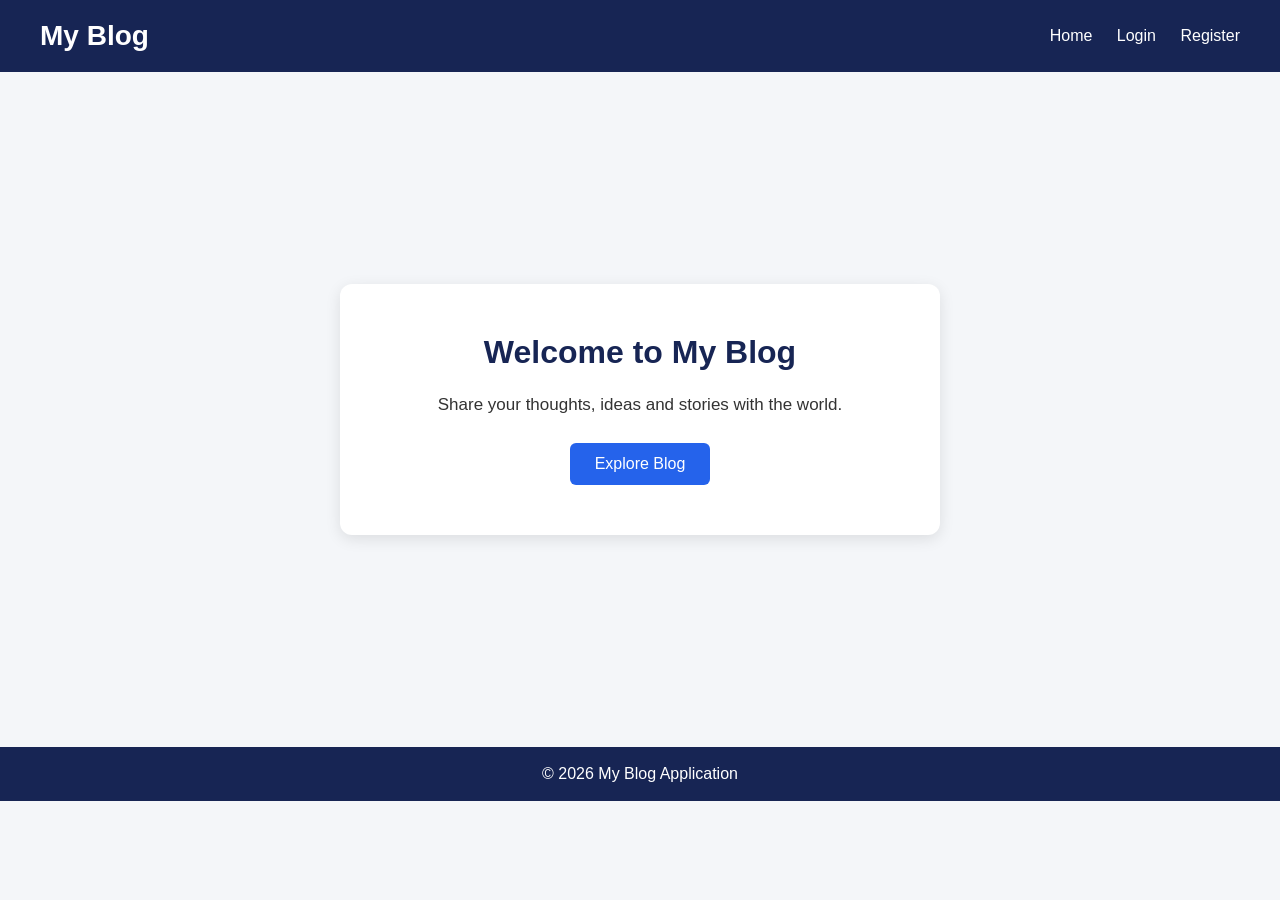
<file: index.html>
<!DOCTYPE html>
<html lang="en">
<head>
    <meta charset="UTF-8">
    <meta name="viewport" content="width=device-width, initial-scale=1.0">

    <title>My Blog Application</title>

    <link rel="stylesheet" href="style.css">
</head>
<body>

    <header>
        <h1>My Blog</h1>

        <nav>
            <a href="index.html">Home</a>
            <a href="login.html">Login</a>
            <a href="register.html">Register</a>
        </nav>
    </header>

    <main>
        <section class="welcome">
            <h2>Welcome to My Blog</h2>

            <p>
                Share your thoughts, ideas and stories
                with the world.
            </p>

            <button onclick="showMessage()">
                Explore Blog
            </button>
        </section>
    </main>

    <footer>
        <p>© 2026 My Blog Application</p>
    </footer>

    <script src="script.js"></script>

</body>
</html>
</file>
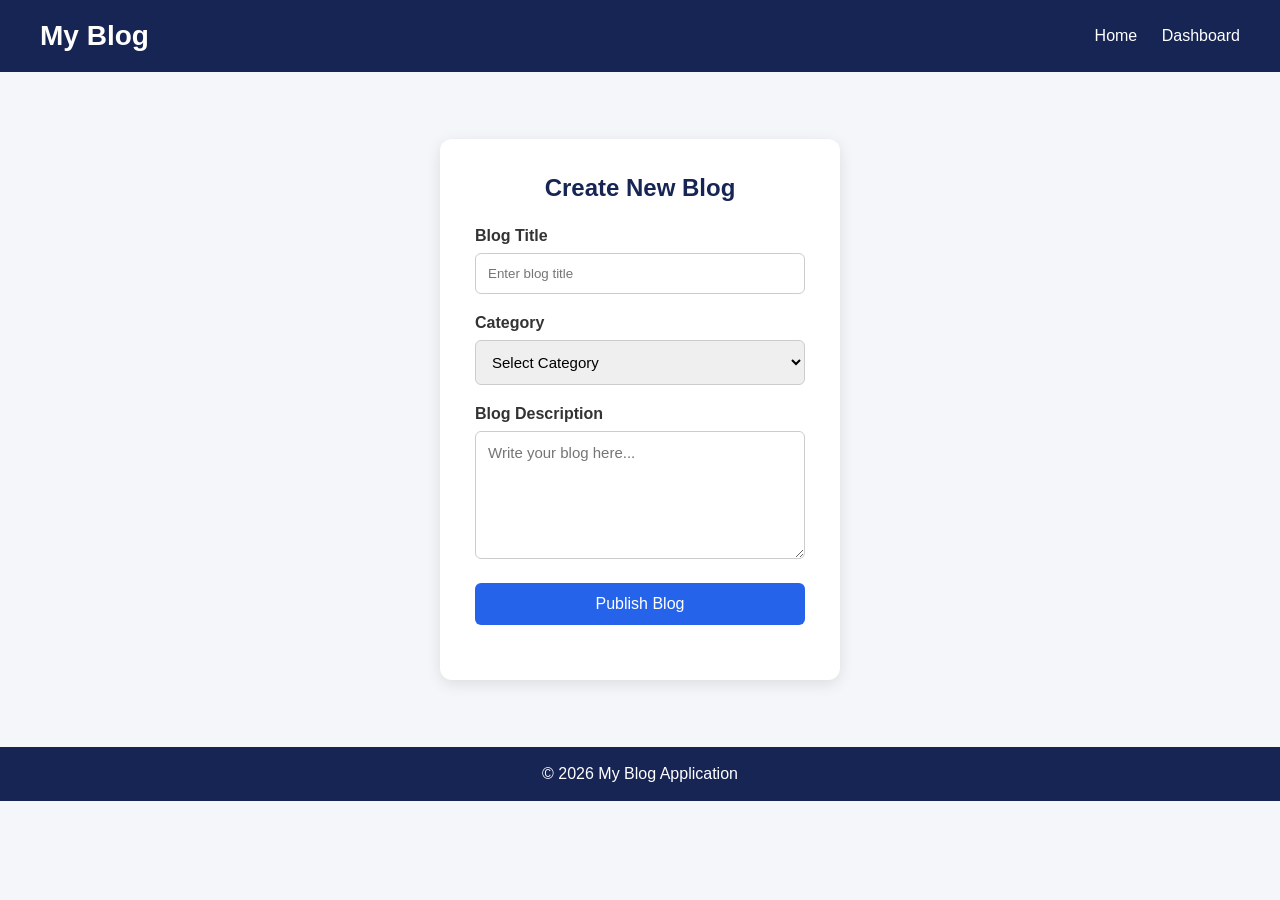
<file: create-blog.html>
<!DOCTYPE html>
<html lang="en">
<head>
    <meta charset="UTF-8">
    <meta name="viewport" content="width=device-width, initial-scale=1.0">
    <title>Create Blog - My Blog</title>
    <link rel="stylesheet" href="style.css">
</head>
<body>

<header>
    <h1>My Blog</h1>
    <nav>
        <a href="index.html">Home</a>
        <a href="dashboard.html">Dashboard</a>
    </nav>
</header>

<main>
    <section class="login-box">
        <h2>Create New Blog</h2>

        <form onsubmit="createBlog(event)">

            <label>Blog Title</label>
            <input type="text" id="blogTitle"
            placeholder="Enter blog title" required>

            <label>Category</label>
            <select id="category" required>
                <option value="">Select Category</option>
                <option>Technology</option>
                <option>Education</option>
                <option>Travel</option>
                <option>Food</option>
                <option>Lifestyle</option>
            </select>

            <label>Blog Description</label>
            <textarea id="blogDescription"
            placeholder="Write your blog here..."
            rows="6" required></textarea>

            <button type="submit">Publish Blog</button>
        </form>
    </section>
</main>

<footer>
    <p>© 2026 My Blog Application</p>
</footer>

<script src="script.js"></script>
</body>
</html>
</file>
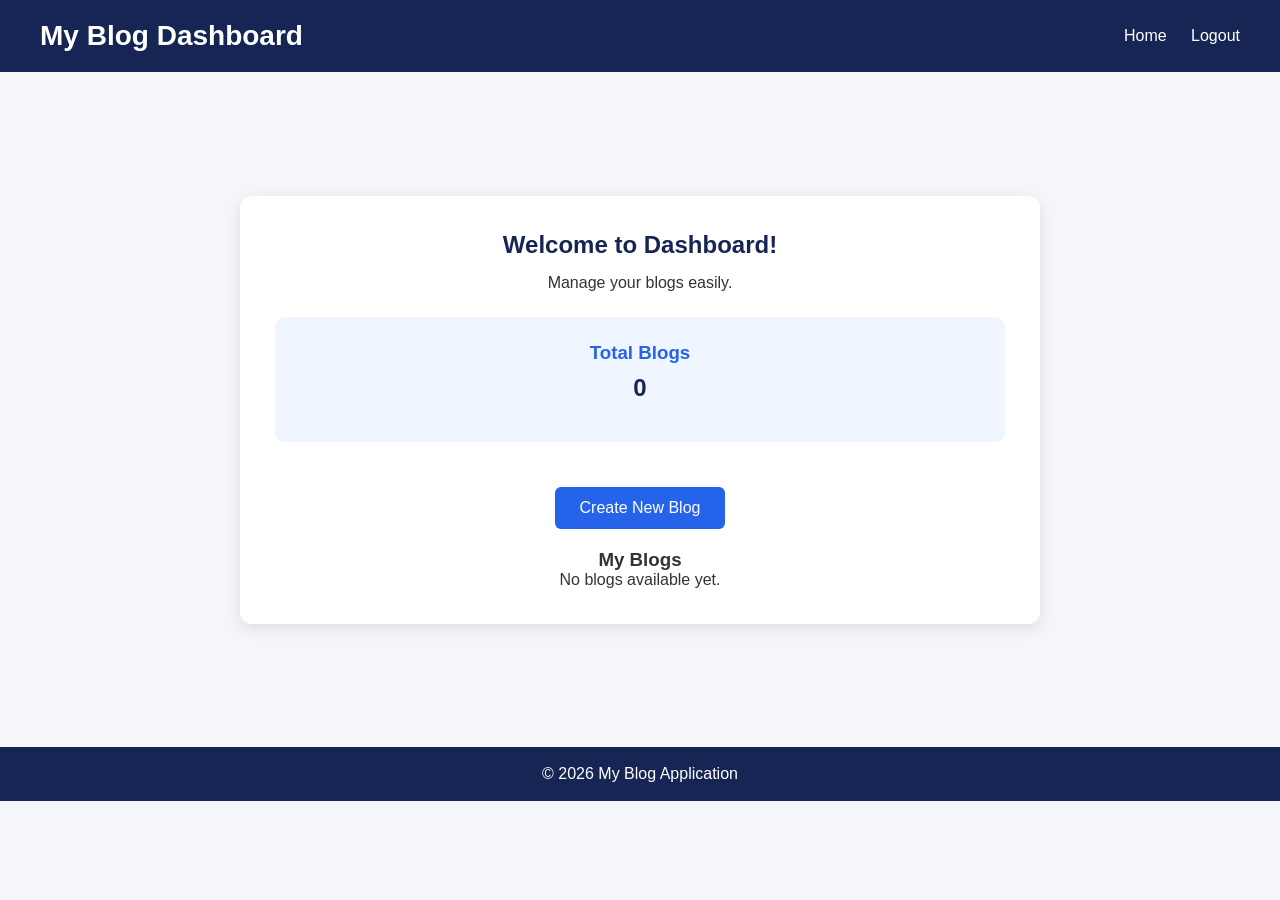
<file: dashboard.html>
<!DOCTYPE html>
<html lang="en">
<head>
    <meta charset="UTF-8">
    <meta name="viewport" content="width=device-width, initial-scale=1.0">
    <title>Dashboard - My Blog</title>
    <link rel="stylesheet" href="style.css">
</head>
<body>

<header>
    <h1>My Blog Dashboard</h1>
    <nav>
        <a href="index.html">Home</a>
        <a href="login.html">Logout</a>
    </nav>
</header>

<main>
    <section class="dashboard">

        <h2>Welcome to Dashboard!</h2>
        <p>Manage your blogs easily.</p>

        <div class="dashboard-card">
            <h3>Total Blogs</h3>
            <h2 id="blogCount">0</h2>
        </div>

        <a href="create-blog.html">
            <button>Create New Blog</button>
        </a>

        <h3>My Blogs</h3>
        <div id="blogList">
            <p>No blogs available yet.</p>
        </div>

    </section>
</main>

<footer>
    <p>© 2026 My Blog Application</p>
</footer>

<script src="script.js"></script>
</body>
</html>
</file>
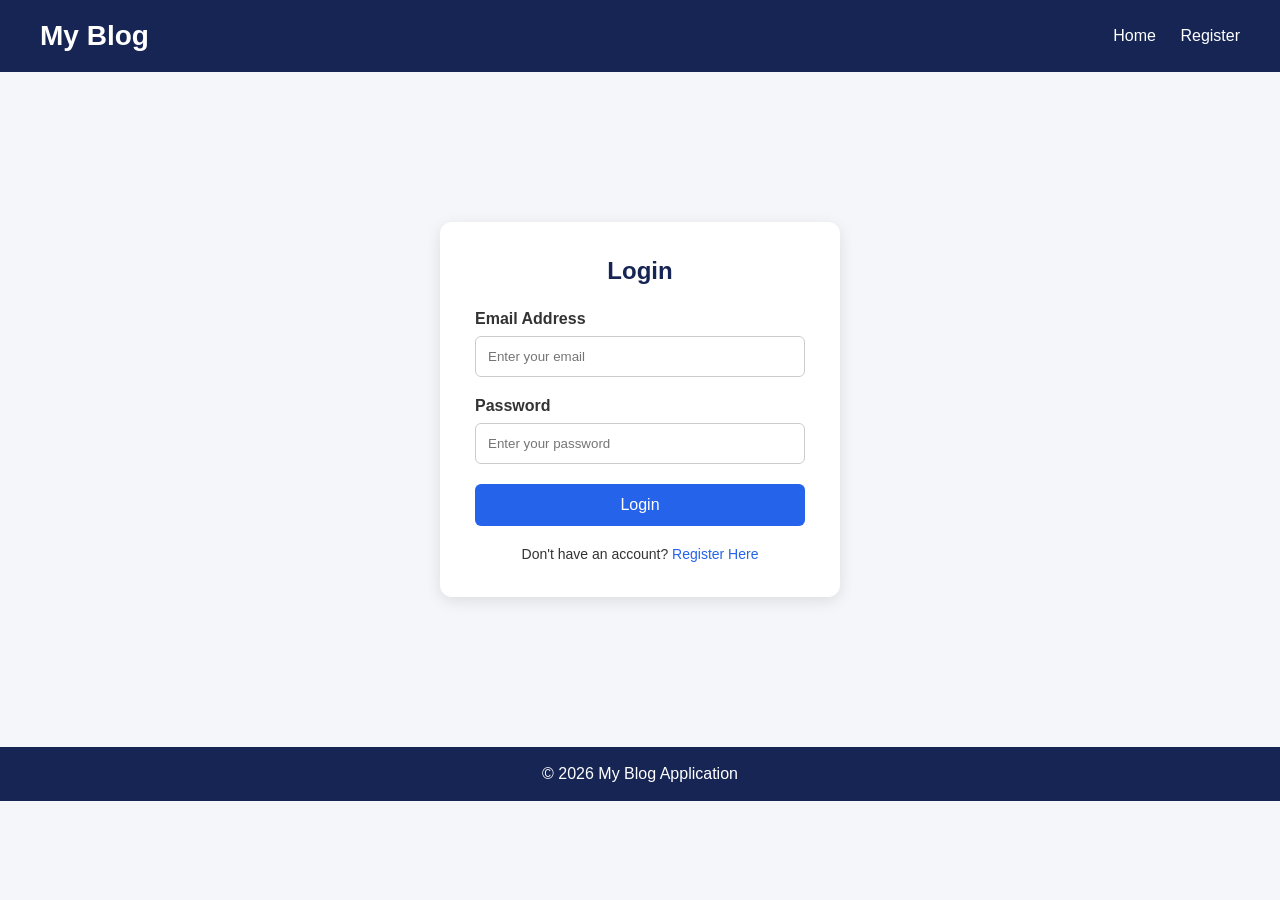
<file: login.html>
<!DOCTYPE html>
<html lang="en">
<head>
    <meta charset="UTF-8">
    <meta name="viewport" content="width=device-width, initial-scale=1.0">
    <title>Login - My Blog</title>
    <link rel="stylesheet" href="style.css">
</head>
<body>

    <header>
        <h1>My Blog</h1>
        <nav>
            <a href="index.html">Home</a>
            <a href="register.html">Register</a>
        </nav>
    </header>

    <main>
        <section class="login-box">
            <h2>Login</h2>

            <form onsubmit="loginUser(event)">
                <label>Email Address</label>
                <input type="email" id="email"
                       placeholder="Enter your email" required>

                <label>Password</label>
                <input type="password" id="password"
                       placeholder="Enter your password" required>

                <button type="submit">Login</button>
            </form>

            <p>Don't have an account?
                <a href="register.html">Register Here</a>
            </p>
        </section>
    </main>

    <footer>
        <p>© 2026 My Blog Application</p>
    </footer>

    <script src="script.js"></script>
</body>
</html>
</file>
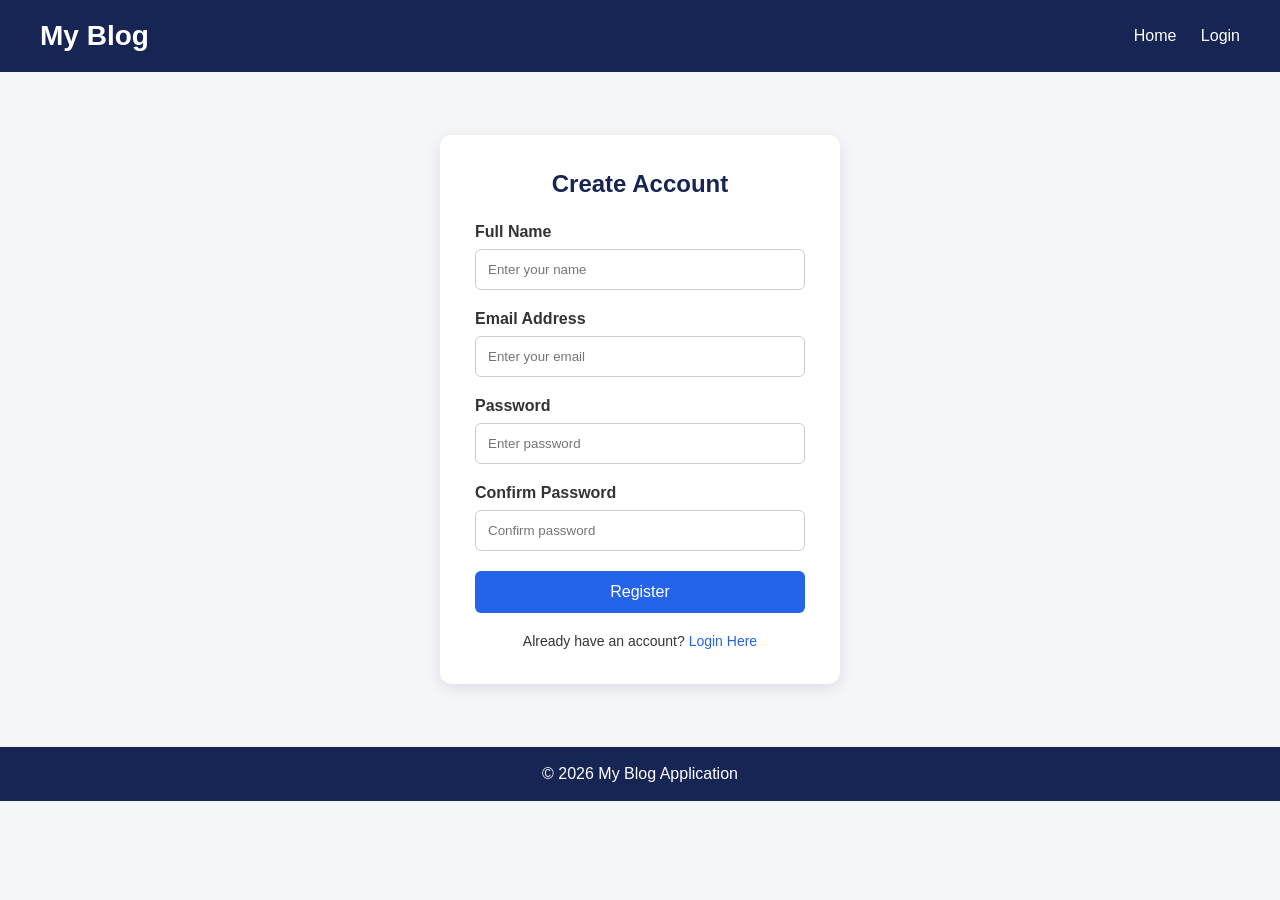
<file: register.html>
<!DOCTYPE html>
<html lang="en">
<head>
    <meta charset="UTF-8">
    <meta name="viewport" content="width=device-width, initial-scale=1.0">
    <title>Register - My Blog</title>
    <link rel="stylesheet" href="style.css">
</head>
<body>

<header>
    <h1>My Blog</h1>
    <nav>
        <a href="index.html">Home</a>
        <a href="login.html">Login</a>
    </nav>
</header>

<main>
    <section class="login-box">
        <h2>Create Account</h2>

        <form onsubmit="registerUser(event)">

            <label>Full Name</label>
            <input type="text" id="name"
            placeholder="Enter your name" required>

            <label>Email Address</label>
            <input type="email" id="regEmail"
            placeholder="Enter your email" required>

            <label>Password</label>
            <input type="password" id="regPassword"
            placeholder="Enter password" required>

            <label>Confirm Password</label>
            <input type="password" id="confirmPassword"
            placeholder="Confirm password" required>

            <button type="submit">Register</button>
        </form>

        <p>Already have an account?
            <a href="login.html">Login Here</a>
        </p>
    </section>
</main>

<footer>
    <p>© 2026 My Blog Application</p>
</footer>

<script src="script.js"></script>
</body>
</html>
</file>
<file: style.css>
/* Basic Reset */
* {
    margin: 0;
    padding: 0;
    box-sizing: border-box;
}

/* Body */
body {
    font-family: Arial, sans-serif;
    background-color: #f4f6f9;
    color: #333;
}

/* Header */
header {
    background-color: #172554;
    color: white;
    padding: 20px 40px;
    display: flex;
    justify-content: space-between;
    align-items: center;
}

/* Website Title */
header h1 {
    font-size: 28px;
}

/* Navigation */
nav a {
    color: white;
    text-decoration: none;
    margin-left: 20px;
    font-size: 16px;
}

nav a:hover {
    color: #facc15;
}

/* Main Section */
main {
    min-height: 75vh;
    display: flex;
    justify-content: center;
    align-items: center;
    padding: 30px;
}

/* Welcome Section */
.welcome {
    background-color: white;
    padding: 50px;
    text-align: center;
    border-radius: 12px;
    box-shadow: 0 4px 15px rgba(0,0,0,0.1);
    max-width: 600px;
    width: 100%;
}

.welcome h2 {
    color: #172554;
    font-size: 32px;
    margin-bottom: 20px;
}

.welcome p {
    font-size: 17px;
    line-height: 1.6;
    margin-bottom: 25px;
}

/* Button */
button {
    background-color: #2563eb;
    color: white;
    border: none;
    padding: 12px 25px;
    border-radius: 6px;
    font-size: 16px;
    cursor: pointer;
}

button:hover {
    background-color: #172554;
}

/* Footer */
footer {
    background-color: #172554;
    color: white;
    text-align: center;
    padding: 18px;
}

/* Responsive Design */
@media (max-width: 600px) {
    header {
        flex-direction: column;
        gap: 15px;
    }

    nav a {
        margin: 8px;
    }

    .welcome {
        padding: 30px 20px;
    }

    .welcome h2 {
        font-size: 25px;
    }
}


/* Login Page */

.login-box {
    background: white;
    width: 100%;
    max-width: 400px;
    padding: 35px;
    border-radius: 12px;
    box-shadow: 0 4px 15px rgba(0,0,0,0.1);
}

.login-box h2 {
    text-align: center;
    color: #172554;
    margin-bottom: 25px;
}

.login-box label {
    display: block;
    margin-bottom: 8px;
    font-weight: bold;
}

.login-box input {
    width: 100%;
    padding: 12px;
    margin-bottom: 20px;
    border: 1px solid #ccc;
    border-radius: 6px;
}

.login-box button {
    width: 100%;
    margin-bottom: 20px;
}

.login-box p {
    text-align: center;
    font-size: 14px;
}

.login-box a {
    color: #2563eb;
    text-decoration: none;
}


/* Dashboard */

.dashboard {
    width: 100%;
    max-width: 800px;
    background: white;
    padding: 35px;
    border-radius: 12px;
    text-align: center;
    box-shadow: 0 4px 15px rgba(0,0,0,0.1);
}

.dashboard h2 {
    color: #172554;
    margin-bottom: 15px;
}

.dashboard-card {
    background: #eff6ff;
    padding: 25px;
    margin: 25px 0;
    border-radius: 10px;
}

.dashboard-card h3 {
    color: #2563eb;
    margin-bottom: 10px;
}

.dashboard button {
    margin: 20px 0;
}


/* Create Blog Page */

.login-box select,
.login-box textarea {
    width: 100%;
    padding: 12px;
    margin-bottom: 20px;
    border: 1px solid #ccc;
    border-radius: 6px;
    font-family: Arial, sans-serif;
    font-size: 15px;
}

.login-box textarea {
    resize: vertical;
}

.login-box input:focus,
.login-box select:focus,
.login-box textarea:focus {
    outline: 2px solid #2563eb;
}
</file>
